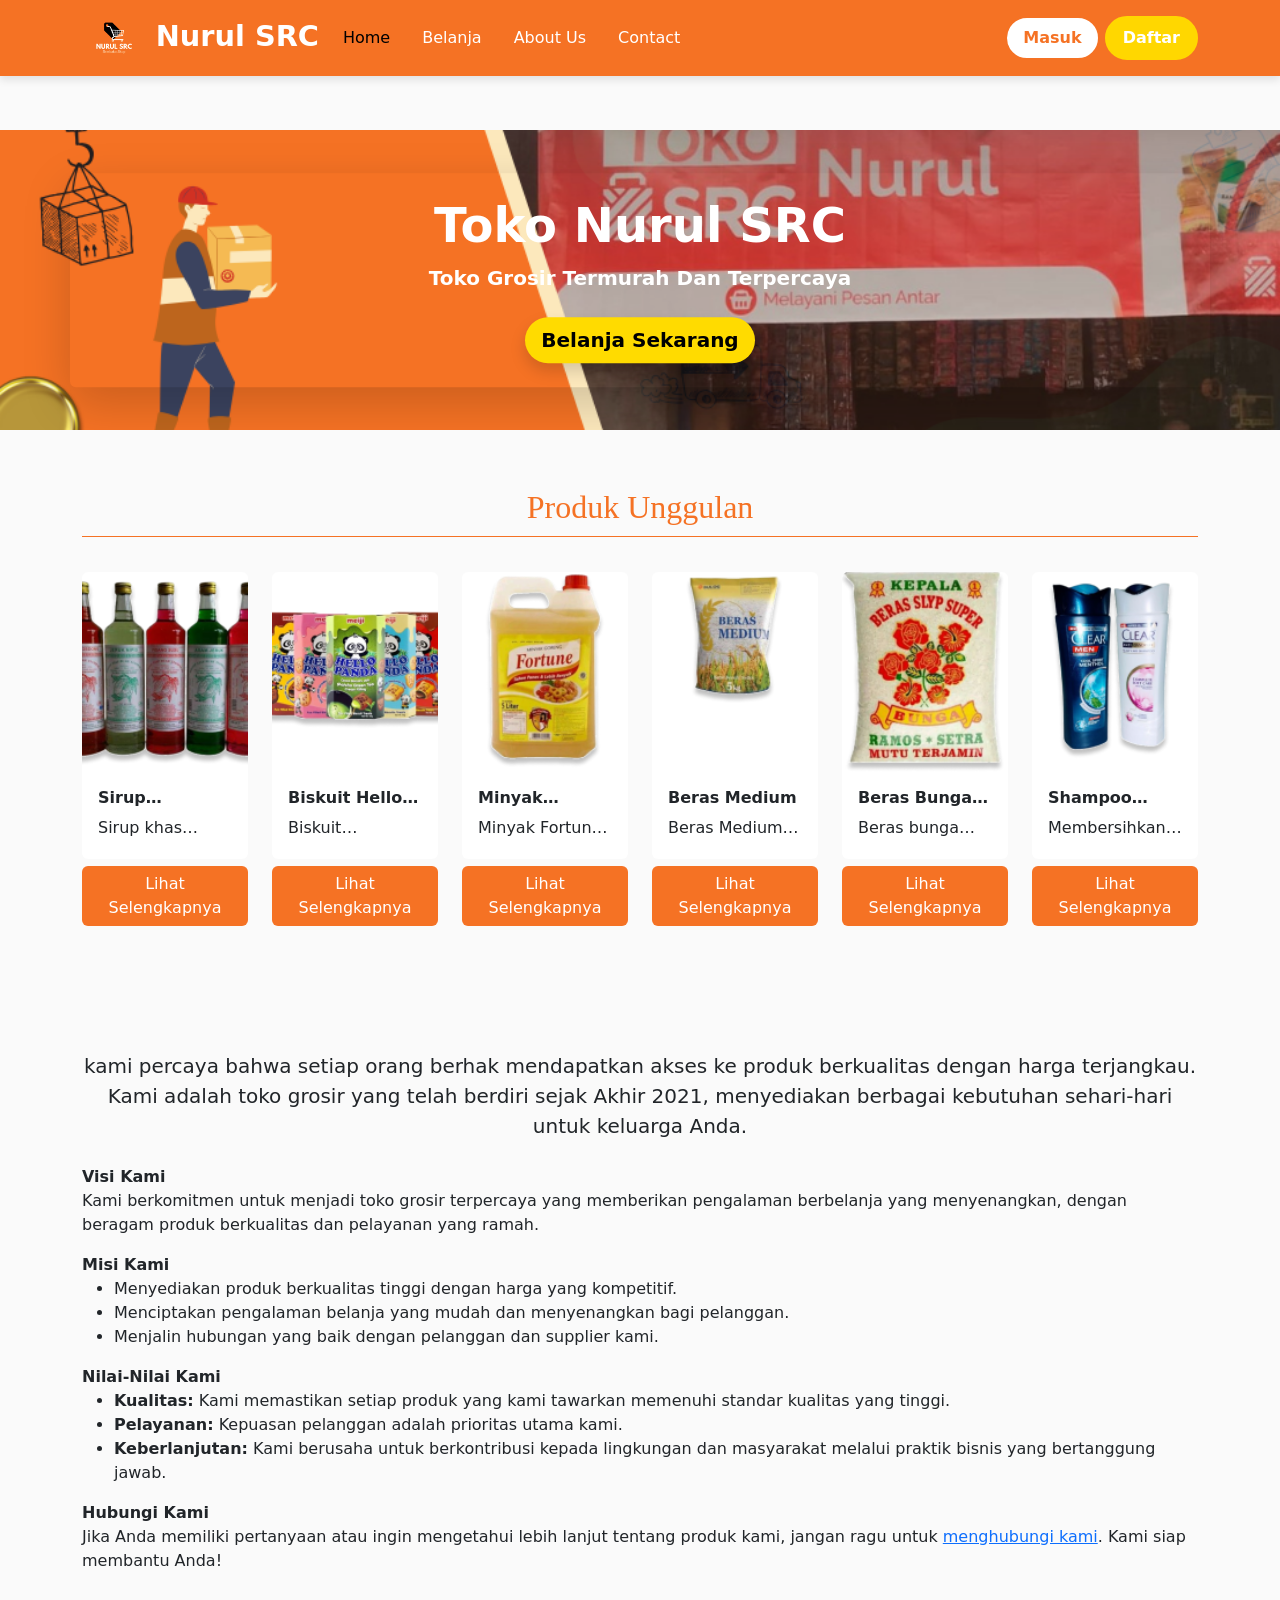
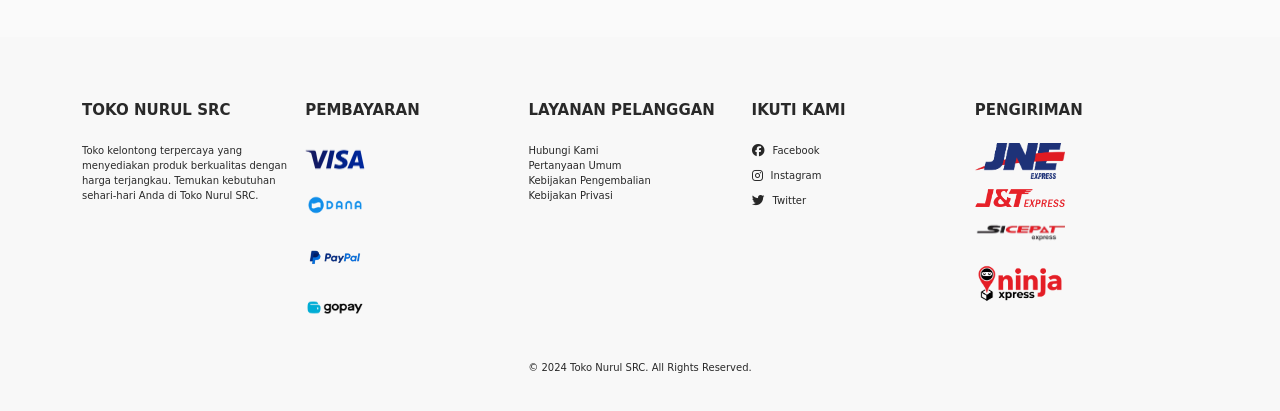
<file: Tugas_Project-main/index.html>
<!DOCTYPE html>
<html lang="en">

<head>
    <meta charset="UTF-8">
    <meta name="viewport" content="width=device-width, initial-scale=1.0">
    <title>Toko Nurul SRC</title>
    <link rel="icon" href="assets/items/logo.png" type="image/png">

    <link href="https://cdn.jsdelivr.net/npm/bootstrap@5.3.0/dist/css/bootstrap.min.css" rel="stylesheet">
    <link rel="stylesheet" href="https://cdn.jsdelivr.net/npm/bootstrap-icons/font/bootstrap-icons.css">
    <link rel="stylesheet" href="https://cdnjs.cloudflare.com/ajax/libs/font-awesome/6.5.2/css/all.min.css">
    <link rel="stylesheet" href="assets/css/style.css">
</head>

<body>

    <!-- Navbar -->
    <header>
        <nav class="navbar navbar-expand-lg">
            <div class="container">
                <a class="navbar-brand" href="index.html">
                    <img src="assets/items/logo.png" alt="Logo Toko Nurul SRC" style="height: 50px;"> Nurul SRC
                </a>
                <button class="navbar-toggler" type="button" data-bs-toggle="collapse" data-bs-target="#navbarNav" aria-controls="navbarNav" aria-expanded="false" aria-label="Toggle navigation">
                        <span class="navbar-toggler-icon"></span>
                    </button>
                <div class="collapse navbar-collapse" id="navbarNav">
                    <ul class="navbar-nav">
                        <li class="nav-item">
                            <a class="nav-link active" aria-current="page" href="index.html">Home</a>
                        </li>
                        <li class="nav-item">
                            <a class="nav-link" href="belanja.html">Belanja</a>
                        </li>
                        <li class="nav-item">
                            <a class="nav-link" href="about.html">About
                                    Us</a>
                        </li>
                        <li class="nav-item">
                            <a class="nav-link" href="contact.html">Contact</a>
                        </li>
                    </ul>
                    <div class="ms-auto">
                        <a href="#" class="btn btn-outline-light btn-login">Masuk</a>
                        <a href="#" class="btn btn-light btn-signup">Daftar</a>
                    </div>
                </div>
            </div>
        </nav>
    </header>

    <!-- Header Section -->
    <header class="text-center position-relative" style="margin-top: 60px;">
        <div class="banner-wrapper position-relative overflow-hidden">
            <div class="banner-wrapper position-relative overflow-hidden">
                <img src="assets/items/bannertoko.png" alt="Banner Toko" class="img-fluid w-100 banner-image">
            </div>
            <div class="overlay position-absolute top-0 start-0 w-100 h-100">

                <div class="container position-absolute top-50 start-50 translate-middle text-center text-white px-3 shadow-lg p-4 rounded">
                    <h1 class="display-5 fw-bold">Toko Nurul SRC
                    </h1>
                    <p class="lead mb-4 fw-bold">Toko Grosir Termurah Dan Terpercaya
                    </p>
                    <a href="belanja.html" class="btn btn-primary btn-lg rounded-pill shadow fw-bold" style="animation: bounceIn 1.5s ease-out;">
                            Belanja Sekarang
                        </a>
                </div>
            </div>
        </div>

        <!-- Header Content -->
    </header>

    <!-- Featured Products Section -->
    <section class="py-5">
        <div class="container">
            <h2 class="text-center mb-4 sticky-header">Produk Unggulan</h2>
            <div class="underline"></div>
            <div class="row">
                <!-- Product Cards -->
                <div class="col-6 col-md-4 col-lg-2 mb-4">
                    <div class="card w-100">
                        <div class="text-center">
                            <img src="assets/img_products/minuman/tjampolai-removebg-preview.png" class="card-img-top img-fluid" alt="Beras Sovia">
                        </div>
                        <div class="card-body">
                            <h5 class="card-title">Sirup Tjampolai</h5>
                            <p class="card-text">Sirup khas Cirebon dengan berbagai rasa yang lezat</p>
                        </div>
                    </div>
                    <a href="belanja.html" class="btn btn-success w-100" style="margin-top: 7px; margin-bottom: 5px;">Lihat
                            Selengkapnya</a>
                </div>
                <div class="col-6 col-md-4 col-lg-2 mb-4">
                    <div class="card w-100">
                        <div class="text-center">
                            <img src="assets/img_products/jajanan/helopandabox-removebg-preview.png" class="card-img-top img-fluid" alt="Beras Sovia">
                        </div>
                        <div class="card-body">
                            <h5 class="card-title">Biskuit Hello Panda</h5>
                            <p class="card-text">Biskuit berbentuk panda yang diisi cream tersedia berbagai macam rasa
                            </p>
                        </div>
                    </div>
                    <a href="belanja.html" class="btn btn-success w-100" style="margin-top: 7px; margin-bottom: 5px;">Lihat
                            Selengkapnya</a>
                </div>
                <div class="col-6 col-md-4 col-lg-2 mb-4">
                    <div class="card w-100">
                        <div class="text-center">
                            <img src="assets/img_products/sembako/fortune5ltr-removebg-preview.png" class="card-img-top img-fluid" alt="Beras Sovia">
                        </div>
                        <div class="card-body">
                            <h5 class="card-title">Minyak Goreng Fortune 5L
                            </h5>
                            <p class="card-text">Minyak Fortune menghasilkan tekstur yang renyah saat digoreng</p>
                        </div>
                    </div>
                    <a href="belanja.html" class="btn btn-success w-100" style="margin-top: 7px; margin-bottom: 5px;">Lihat
                            Selengkapnya</a>
                </div>
                <div class="col-6 col-md-4 col-lg-2 mb-4">
                    <div class="card w-100">
                        <div class="text-center">
                            <img src="assets/img_products/sembako/berasmedium-removebg-preview.png" class="card-img-top img-fluid" alt="Beras Sovia">
                        </div>
                        <div class="card-body">
                            <h5 class="card-title">Beras Medium</h5>
                            <p class="card-text">Beras Medium memiliki tekstur yang sedang, tidak terlalu pulen</p>
                        </div>
                    </div>
                    <a href="belanja.html" class="btn btn-success w-100" style="margin-top: 7px; margin-bottom: 5px;">Lihat
                            Selengkapnya</a>
                </div>
                <div class="col-6 col-md-4 col-lg-2 mb-4">
                    <div class="card w-100">
                        <div class="text-center">
                            <img src="assets/img_products/sembako/berasbungapremium-removebg-preview.png" class="card-img-top img-fluid" alt="Beras Sovia">
                        </div>
                        <div class="card-body">
                            <h5 class="card-title">Beras Bunga Premium</h5>
                            <p class="card-text">Beras bunga yang memiliki aroma yang harum rasa yang lembut.</p>
                        </div>
                    </div>
                    <a href="belanja.html" class="btn btn-success w-100" style="margin-top: 7px; margin-bottom: 5px;">Lihat
                            Selengkapnya</a>
                </div>
                <div class="col-6 col-md-4 col-lg-2 mb-4">
                    <div class="card w-100">
                        <div class="text-center">
                            <img src="assets/img_products/sabun/clear-removebg-preview.png" class="card-img-top img-fluid" alt="Beras Sovia">
                        </div>
                        <div class="card-body">
                            <h5 class="card-title">Shampoo Clear</h5>
                            <p class="card-text">Membersihkan kulit kepala dari ketombe</p>
                        </div>
                    </div>
                    <a href="belanja.html" class="btn btn-success w-100" style="margin-top: 7px; margin-bottom: 5px;">Lihat
                            Selengkapnya</a>
                </div>
            </div>
        </div>
    </section>
    <section class="py-5">
        <div class="container">
            <p class="lead text-center mb-4">kami percaya bahwa setiap orang berhak mendapatkan akses ke produk berkualitas dengan harga terjangkau. Kami adalah toko grosir yang telah berdiri sejak Akhir 2021, menyediakan berbagai kebutuhan sehari-hari untuk keluarga Anda.
            </p>
            <span class="fw-bold">Visi Kami</span>
            <p>Kami berkomitmen untuk menjadi toko grosir terpercaya yang memberikan pengalaman berbelanja yang menyenangkan, dengan beragam produk berkualitas dan pelayanan yang ramah.</p>

            <span class="fw-bold">Misi Kami</span>
            <ul>
                <li>Menyediakan produk berkualitas tinggi dengan harga yang kompetitif.
                </li>
                <li>Menciptakan pengalaman belanja yang mudah dan menyenangkan bagi pelanggan.</li>
                <li>Menjalin hubungan yang baik dengan pelanggan dan supplier kami.</li>
            </ul>

            <span class="fw-bold">Nilai-Nilai Kami</span>
            <ul>
                <li><strong>Kualitas:</strong> Kami memastikan setiap produk yang kami tawarkan memenuhi standar kualitas yang tinggi.
                </li>
                <li><strong>Pelayanan:</strong> Kepuasan pelanggan adalah prioritas utama kami.</li>
                <li><strong>Keberlanjutan:</strong> Kami berusaha untuk berkontribusi kepada lingkungan dan masyarakat melalui praktik bisnis yang bertanggung jawab.</li>
            </ul>

            <span class="fw-bold">Hubungi Kami</span>
            <p>Jika Anda memiliki pertanyaan atau ingin mengetahui lebih lanjut tentang produk kami, jangan ragu untuk <a href="contact.html">menghubungi kami</a>. Kami siap membantu Anda!</p>
        </div>
    </section>
    <!-- Footer -->
    <footer class="pt-5 pb-4">
        <div class="container">
            <div class="col-md-3 col-lg-3 col-xl-3 mx-auto mt-3">
                <h5 class="text-uppercase mb-4 font-weight-bold">Toko Nurul SRC
                </h5>
                <p>Toko kelontong terpercaya yang menyediakan produk berkualitas dengan harga terjangkau. Temukan kebutuhan sehari-hari Anda di Toko Nurul SRC.</p>
            </div>

            <div class="col-md-2 col-lg-2 col-xl-2 mx-auto mt-3">
                <h5 class="text-uppercase mb-4 font-weight-bold">Pembayaran</h5>
                <ul class="list-unstyled">
                    <li><img src="assets/items/visa.png" alt="Visa" width="60"></li>
                    <li><img src="assets/items/dana.png" alt="Dana" width="60"></li>
                    <li><img src="assets/items/pypal1.png" alt="Paypal" width="60"></li>
                    <li><img src="assets/items/gopay.png" alt="Gopay" width="60"></li>
                </ul>
            </div>

            <div class="col-md-3 col-lg-3 col-xl-3 mx-auto mt-3">
                <h5 class="text-uppercase mb-4 font-weight-bold">Layanan Pelanggan
                </h5>
                <p><a href="contact.html" class style="text-decoration: none; color: #272727;">Hubungi
                            Kami</a></p>
                <p><a href="#" class style="text-decoration: none; color: #272727;">Pertanyaan
                            Umum</a></p>
                <p><a href="#" class style="text-decoration: none; color: #272727;">Kebijakan
                            Pengembalian</a></p>
                <p><a href="#" class style="text-decoration: none; color: #272727;">Kebijakan
                            Privasi</a></p>
            </div>

            <div class="col-md-2 col-lg-2 col-xl-2 mx-auto mt-3">
                <h5 class="text-uppercase mb-4 font-weight-bold">Ikuti Kami
                </h5>
                <ul class="list-unstyled">
                    <li><a href="#" class style="text-decoration: none; color: #272727;"><i
                                    class="fab fa-facebook fa-lg me-2"></i>Facebook</a></li>
                    <li><a href="#" class style="text-decoration: none; color: #272727;"><i
                                    class="fab fa-instagram fa-lg me-2"></i>Instagram</a></li>
                    <li><a href="#" class style="text-decoration: none; color: #272727;"><i
                                    class="fab fa-twitter fa-lg me-2"></i>Twitter</a></li>
                </ul>
            </div>

            <div class="col-md-2 col-lg-2 col-xl-2 mx-auto mt-3">
                <h5 class="text-uppercase mb-4 font-weight-bold">Pengiriman</h5>
                <ul class="list-unstyled">
                    <li><img src="assets/items/jne.png" alt="JNE" width="90"></li>
                    <li><img src="assets/items/jnt.png" alt="J&T" width="90"></li>
                    <li><img src="assets/items/sicepat.png" alt="Sicepat" width="90"></li>
                    <li><img src="assets/items/ninjaexpress.png" alt="NinjaExpress" width="90"></li>
                </ul>
            </div>
        </div>

        <div class="row align-items-center" style="margin-bottom: 12px;">
            <div class="col-md-12 col-lg-12">
                <p class="text-center mt-4">&copy; 2024 Toko Nurul SRC. All Rights Reserved.</p>
            </div>
        </div>
    </footer>
    <script src="https://cdn.jsdelivr.net/npm/bootstrap@5.3.0/dist/js/bootstrap.bundle.min.js"></script>
</body>

</html>
</file>
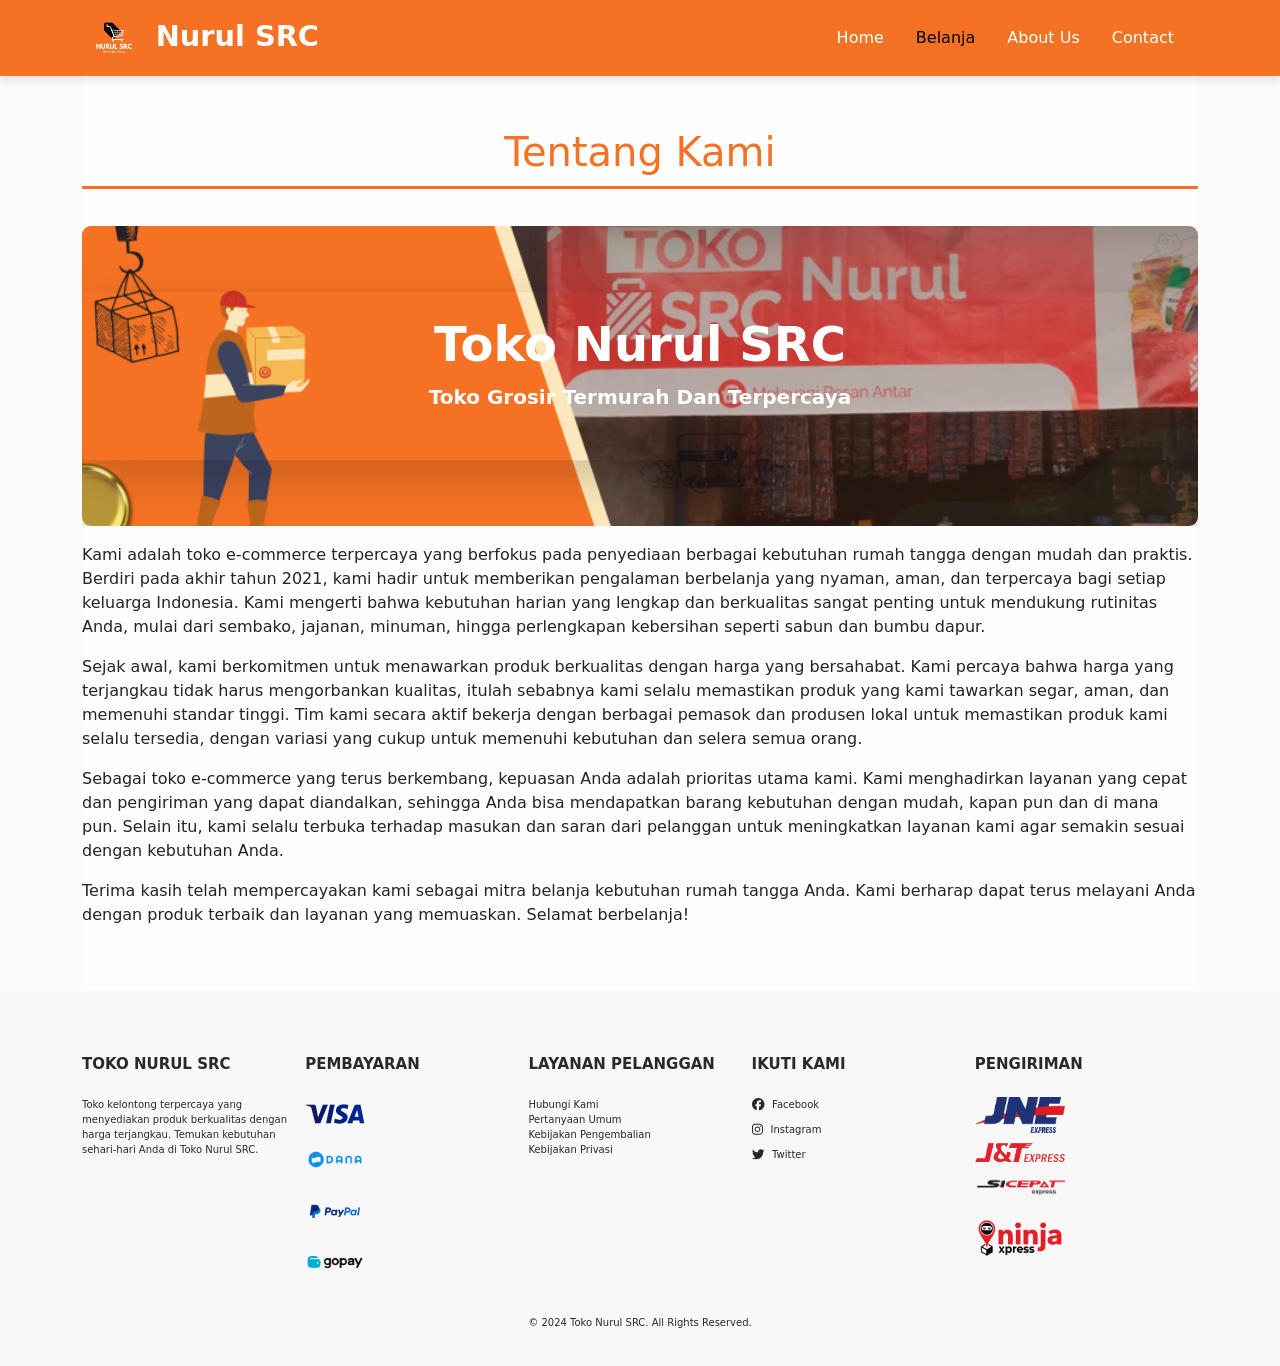
<file: Tugas_Project-main/about.html>
<!DOCTYPE html>
<html lang="en">

<head>
    <meta charset="UTF-8">
    <meta name="viewport" content="width=device-width, initial-scale=1.0">
    <title>About Toko Nurul SRC</title>
    <link rel="icon" href="assets/items/logo.png" type="image/png">

    <link href="https://cdn.jsdelivr.net/npm/bootstrap@5.3.0/dist/css/bootstrap.min.css" rel="stylesheet">
    <link href="https://cdn.jsdelivr.net/npm/bootstrap-icons@1.10.5/font/bootstrap-icons.css" rel="stylesheet">
    <link rel="stylesheet" href="./assets/fontawesome-free-6.6.0-web/css/all.min.css">
    <link rel="stylesheet" href="./assets/css/style.css">
</head>

<body>
    <header>
        <nav class="navbar navbar-expand-lg">
            <div class="container">
                <a class="navbar-brand" href="index.html">
                    <img src="assets/items/logo.png" alt="Logo Toko Nurul SRC" style="height: 50px;"> Nurul SRC
                </a>
                <button class="navbar-toggler" type="button" data-bs-toggle="collapse" data-bs-target="#navbarNav" aria-controls="navbarNav" aria-expanded="false" aria-label="Toggle navigation">
                        <span class="navbar-toggler-icon"></span>
                    </button>
                <div class="collapse navbar-collapse" id="navbarNav">
                    <ul class="navbar-nav ms-auto">
                        <li class="nav-item">
                            <a class="nav-link" href="index.html">Home</a>
                        </li>
                        <li class="nav-item">
                            <a class="nav-link active" href="belanja.html">Belanja</a>
                        </li>
                        <li class="nav-item">
                            <a class="nav-link" href="about.html">About
                                    Us</a>
                        </li>
                        <li class="nav-item">
                            <a class="nav-link" href="contact.html">Contact</a>
                        </li>
                    </ul>
                </div>
            </div>
        </nav>
    </header>
    <div class="container">
        <!-- Bagian Tentang Kami -->
        <section class="py-5" style="background-color: #fdfdfd;">
            <h1 class="text-center" style="box-shadow: 0 3px #f57224; color: #f57224; padding: 10px;">Tentang Kami
            </h1>
            <header class="text-center position-relative" style="margin-top: 40px; margin-bottom: 17px;">
                <div class="banner-wrapper position-relative overflow-hidden">
                    <div class="banner-wrapper position-relative overflow-hidden">
                        <img src="assets/items/bannertoko.png" alt="Banner Toko" class="img-fluid w-100 banner-image" style="border-radius: 9px;">
                    </div>
                    <div class="overlay position-absolute top-0 start-0 w-100 h-100">

                        <div class="container position-absolute top-50 start-50 translate-middle text-center text-white px-3 shadow-lg p-4 rounded">
                            <h1 class="display-5 fw-bold">Toko Nurul SRC
                            </h1>
                            <p class="lead mb-4 fw-bold">Toko Grosir Termurah Dan Terpercaya
                            </p>
                        </div>
                    </div>
                </div>
            </header>
            <p>
                Kami adalah toko e-commerce terpercaya yang berfokus pada penyediaan berbagai kebutuhan rumah tangga dengan mudah dan praktis. Berdiri pada akhir tahun 2021, kami hadir untuk memberikan pengalaman berbelanja yang nyaman, aman, dan terpercaya bagi setiap
                keluarga Indonesia. Kami mengerti bahwa kebutuhan harian yang lengkap dan berkualitas sangat penting untuk mendukung rutinitas Anda, mulai dari sembako, jajanan, minuman, hingga perlengkapan kebersihan seperti sabun dan bumbu dapur.
            </p>
            <p>
                Sejak awal, kami berkomitmen untuk menawarkan produk berkualitas dengan harga yang bersahabat. Kami percaya bahwa harga yang terjangkau tidak harus mengorbankan kualitas, itulah sebabnya kami selalu memastikan produk yang kami tawarkan segar, aman, dan
                memenuhi standar tinggi. Tim kami secara aktif bekerja dengan berbagai pemasok dan produsen lokal untuk memastikan produk kami selalu tersedia, dengan variasi yang cukup untuk memenuhi kebutuhan dan selera semua orang.
            </p>
            <p>
                Sebagai toko e-commerce yang terus berkembang, kepuasan Anda adalah prioritas utama kami. Kami menghadirkan layanan yang cepat dan pengiriman yang dapat diandalkan, sehingga Anda bisa mendapatkan barang kebutuhan dengan mudah, kapan pun dan di mana pun.
                Selain itu, kami selalu terbuka terhadap masukan dan saran dari pelanggan untuk meningkatkan layanan kami agar semakin sesuai dengan kebutuhan Anda.
            </p>
            <p>
                Terima kasih telah mempercayakan kami sebagai mitra belanja kebutuhan rumah tangga Anda. Kami berharap dapat terus melayani Anda dengan produk terbaik dan layanan yang memuaskan. Selamat berbelanja!
            </p>
        </section>
    </div>

    <script src="script/script.js"></script>
    <footer class="pt-5 pb-4">
        <div class="container">
            <div class="col-md-3 col-lg-3 col-xl-3 mx-auto mt-3">
                <h5 class="text-uppercase mb-4 font-weight-bold">Toko Nurul SRC
                </h5>
                <p>Toko kelontong terpercaya yang menyediakan produk berkualitas dengan harga terjangkau. Temukan kebutuhan sehari-hari Anda di Toko Nurul SRC.</p>
            </div>

            <div class="col-md-2 col-lg-2 col-xl-2 mx-auto mt-3">
                <h5 class="text-uppercase mb-4 font-weight-bold">Pembayaran</h5>
                <ul class="list-unstyled">
                    <li><img src="assets/items/visa.png" alt="Visa" width="60"></li>
                    <li><img src="assets/items/dana.png" alt="Dana" width="60"></li>
                    <li><img src="assets/items/pypal1.png" alt="Paypal" width="60"></li>
                    <li><img src="assets/items/gopay.png" alt="Gopay" width="60"></li>
                </ul>
            </div>

            <div class="col-md-3 col-lg-3 col-xl-3 mx-auto mt-3">
                <h5 class="text-uppercase mb-4 font-weight-bold">Layanan Pelanggan
                </h5>
                <p><a href="contact.html" class style="text-decoration: none; color: #272727;">Hubungi
                            Kami</a></p>
                <p><a href="#" class style="text-decoration: none; color: #272727;">Pertanyaan
                            Umum</a></p>
                <p><a href="#" class style="text-decoration: none; color: #272727;">Kebijakan
                            Pengembalian</a></p>
                <p><a href="#" class style="text-decoration: none; color: #272727;">Kebijakan
                            Privasi</a></p>
            </div>

            <div class="col-md-2 col-lg-2 col-xl-2 mx-auto mt-3">
                <h5 class="text-uppercase mb-4 font-weight-bold">Ikuti Kami
                </h5>
                <ul class="list-unstyled">
                    <li><a href="#" class style="text-decoration: none; color: #272727;"><i
                                    class="fab fa-facebook fa-lg me-2"></i>Facebook</a></li>
                    <li><a href="#" class style="text-decoration: none; color: #272727;"><i
                                    class="fab fa-instagram fa-lg me-2"></i>Instagram</a></li>
                    <li><a href="#" class style="text-decoration: none; color: #272727;"><i
                                    class="fab fa-twitter fa-lg me-2"></i>Twitter</a></li>
                </ul>
            </div>

            <div class="col-md-2 col-lg-2 col-xl-2 mx-auto mt-3">
                <h5 class="text-uppercase mb-4 font-weight-bold">Pengiriman</h5>
                <ul class="list-unstyled">
                    <li><img src="assets/items/jne.png" alt="JNE" width="90"></li>
                    <li><img src="assets/items/jnt.png" alt="J&T" width="90"></li>
                    <li><img src="assets/items/sicepat.png" alt="Sicepat" width="90"></li>
                    <li><img src="assets/items/ninjaexpress.png" alt="NinjaExpress" width="90"></li>
                </ul>
            </div>
        </div>

        <div class="row align-items-center" style="margin-bottom: 12px;">
            <div class="col-md-12 col-lg-12">
                <p class="text-center mt-4">&copy; 2024 Toko Nurul SRC. All Rights Reserved.</p>
            </div>
        </div>
    </footer>
    <script src="https://cdn.jsdelivr.net/npm/bootstrap@5.3.0/dist/js/bootstrap.bundle.min.js"></script>
    <script src="./assets/fontawesome-free-6.6.0-web/js/all.min.js"></script>
</body>

</html>
</file>
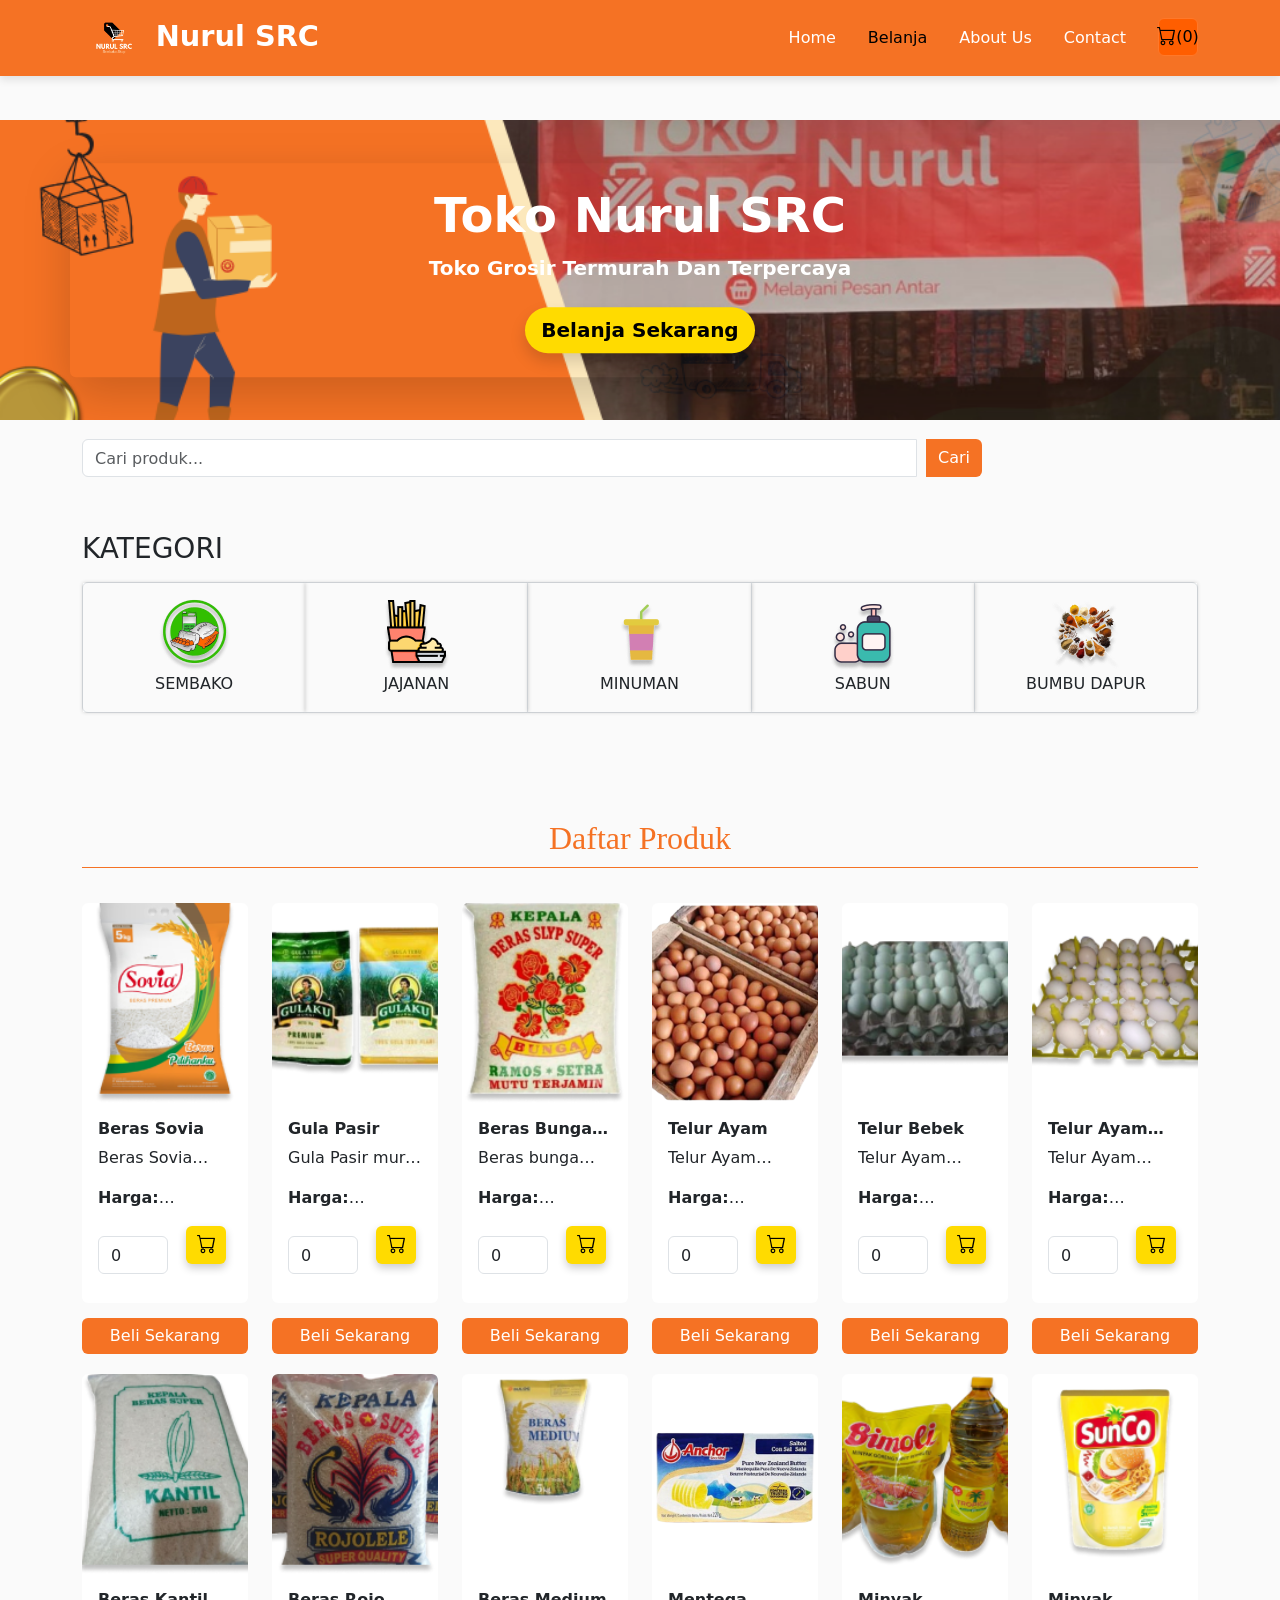
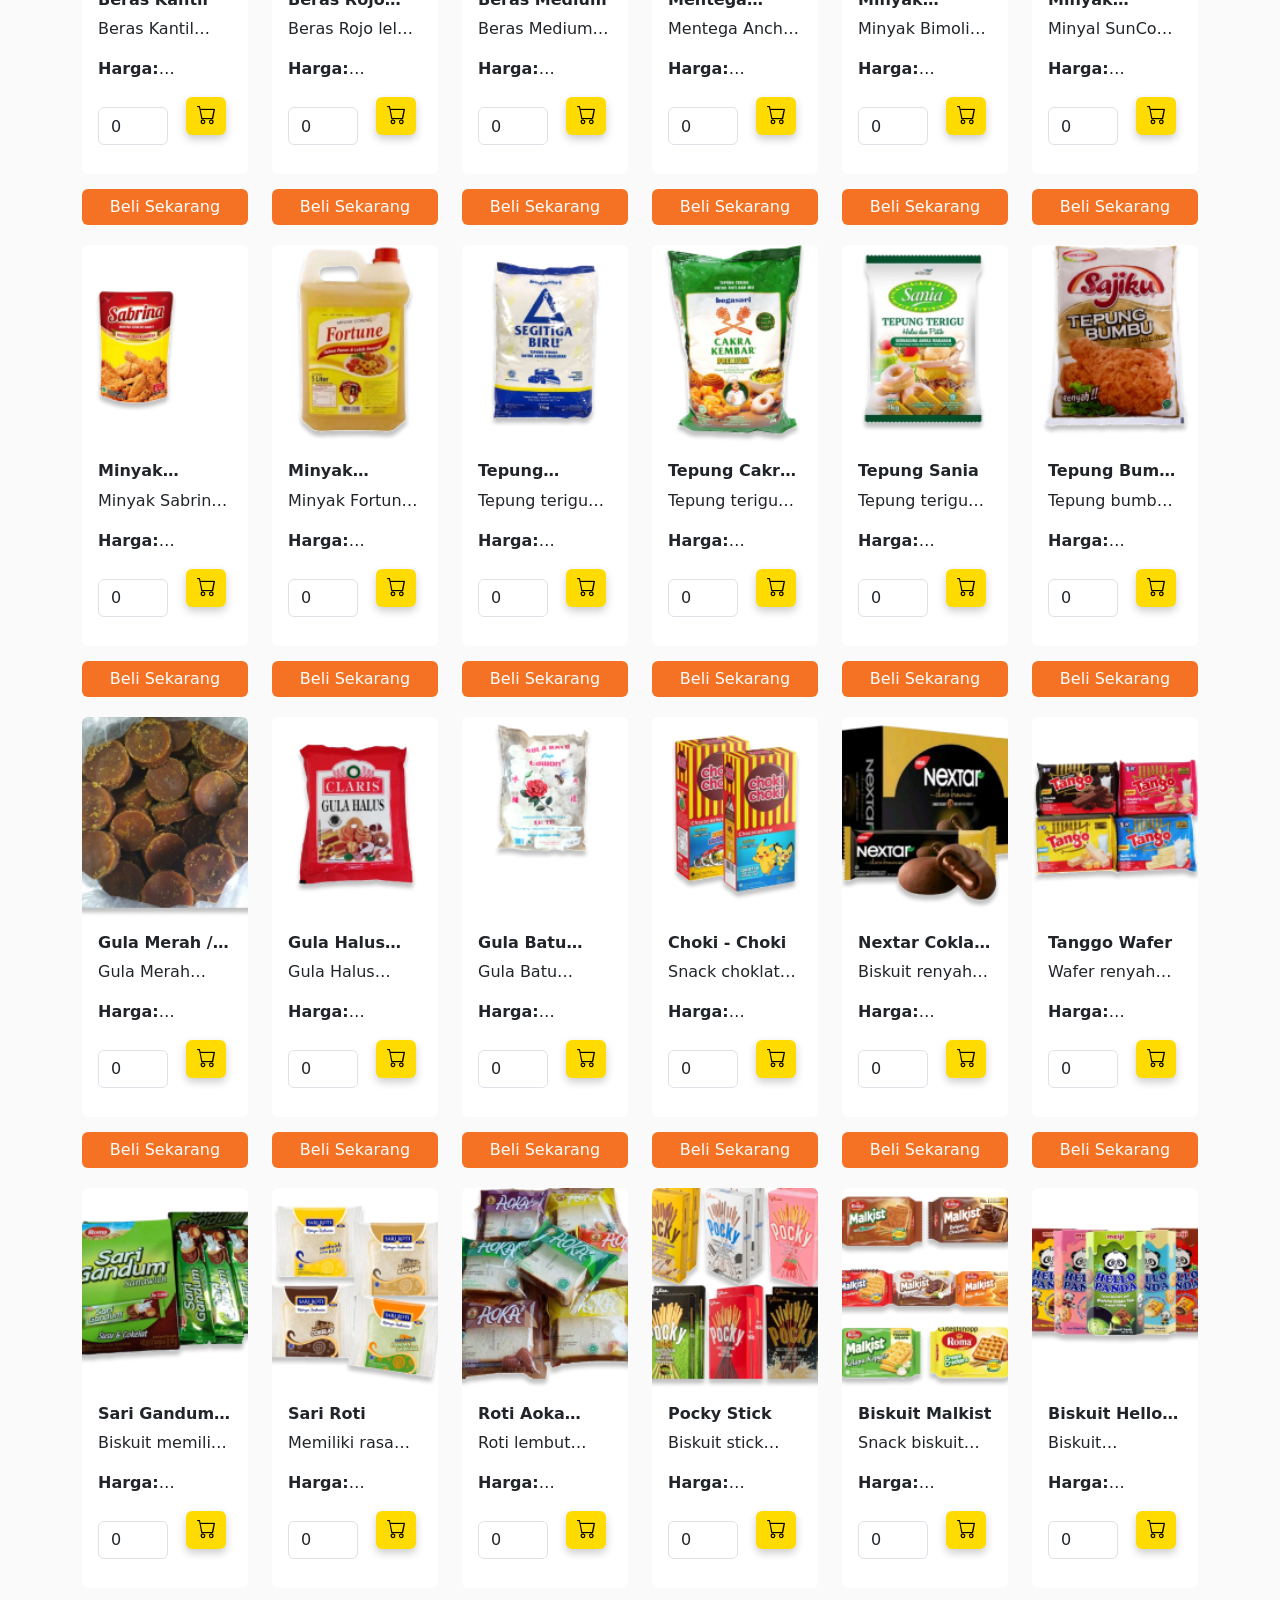
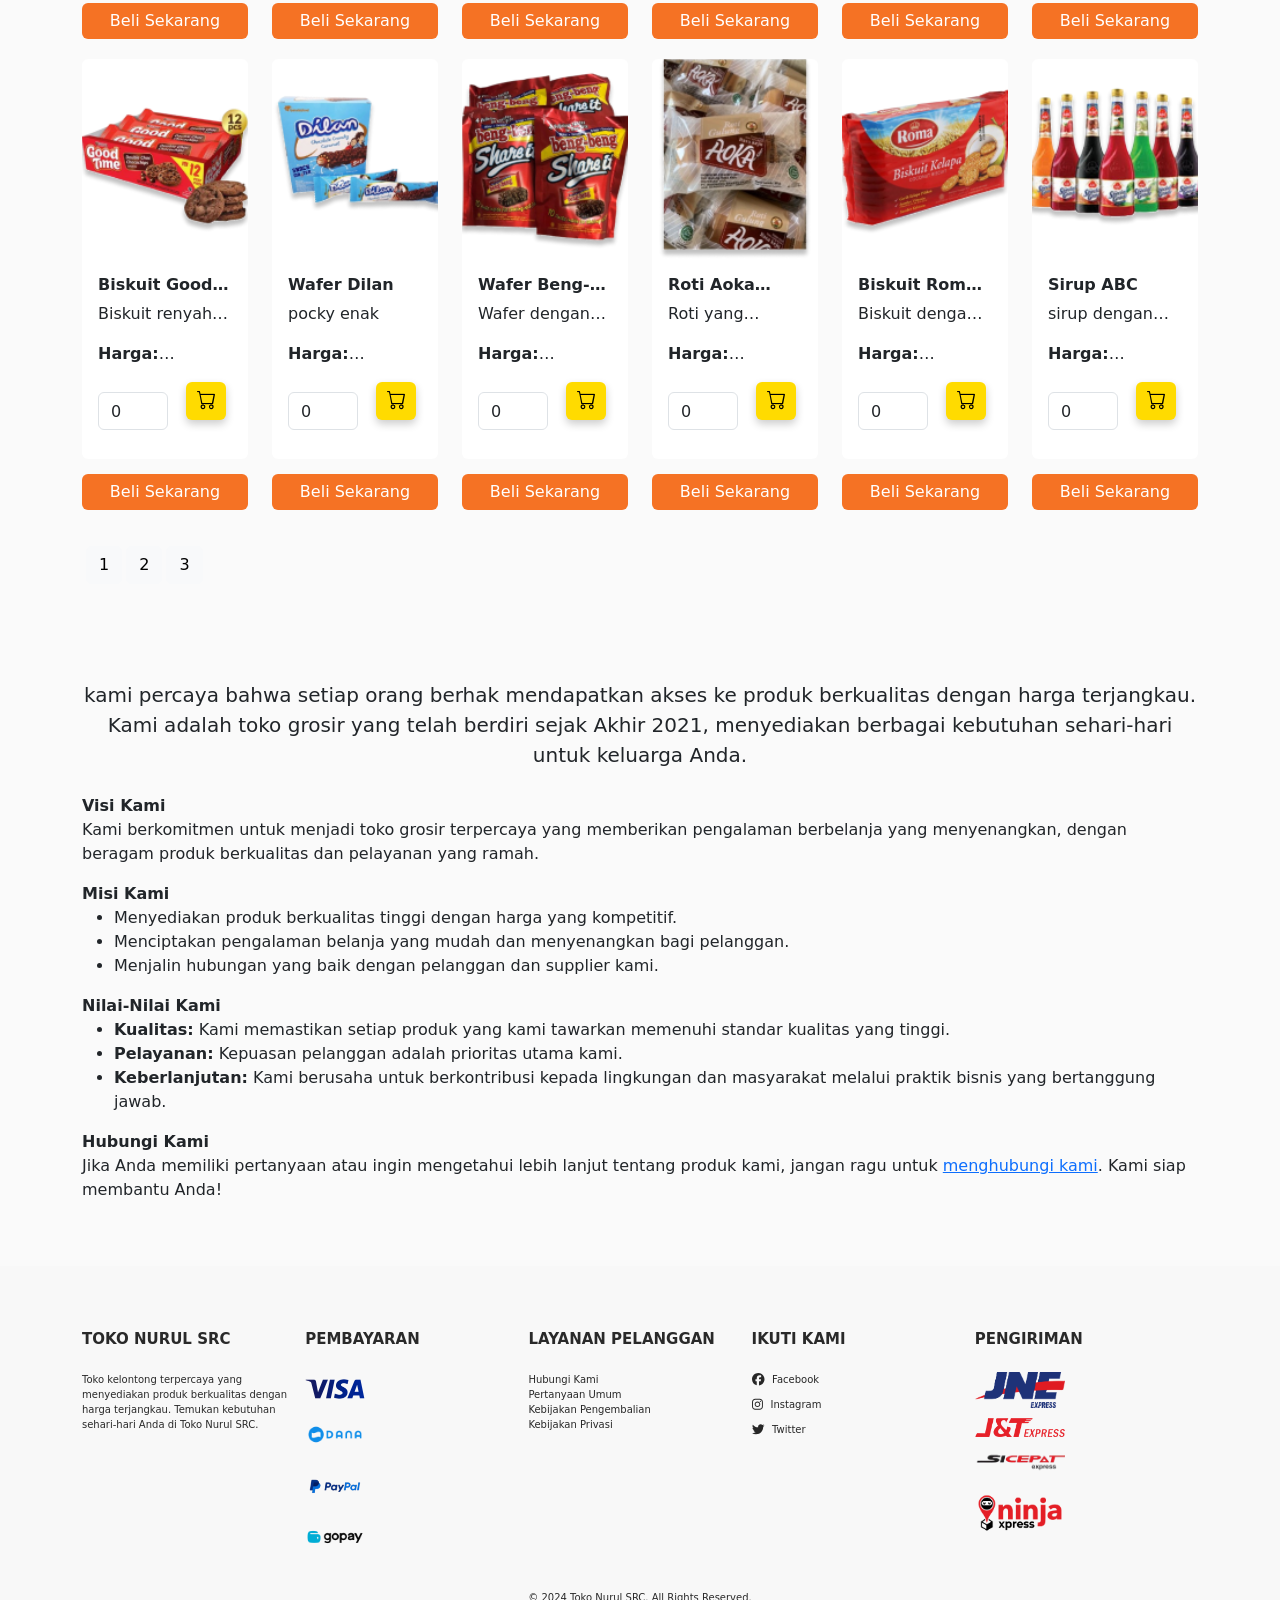
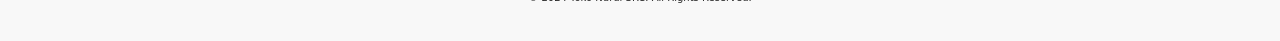
<file: Tugas_Project-main/belanja.html>
<!DOCTYPE html>
<html lang="en">

<head>
    <meta charset="UTF-8">
    <meta name="viewport" content="width=device-width, initial-scale=1.0">
    <title>Belanja Toko Nurul SRC</title>
    <link rel="icon" href="assets/items/logo.png" type="image/png">

    <link href="https://cdn.jsdelivr.net/npm/bootstrap@5.3.0/dist/css/bootstrap.min.css" rel="stylesheet">
    <link href="https://cdn.jsdelivr.net/npm/bootstrap-icons@1.10.5/font/bootstrap-icons.css" rel="stylesheet">
    <link rel="stylesheet" href="./assets/fontawesome-free-6.6.0-web/css/all.min.css">
    <link rel="stylesheet" href="./assets/css/style.css">
</head>

<body>
    <!-- Navbar -->
    <header>
        <nav class="navbar navbar-expand-lg">
            <div class="container">
                <a class="navbar-brand" href="index.html">
                    <img src="assets/items/logo.png" alt="Logo Toko Nurul SRC" style="height: 50px;"> Nurul SRC
                </a>
                <button class="navbar-toggler" type="button" data-bs-toggle="collapse" data-bs-target="#navbarNav" aria-controls="navbarNav" aria-expanded="false" aria-label="Toggle navigation">
                        <span class="navbar-toggler-icon"></span>
                    </button>
                <div class="collapse navbar-collapse" id="navbarNav">
                    <ul class="navbar-nav ms-auto">
                        <li class="nav-item">
                            <a class="nav-link" href="index.html">Home</a>
                        </li>
                        <li class="nav-item">
                            <a class="nav-link active" href="belanja.html">Belanja</a>
                        </li>
                        <li class="nav-item">
                            <a class="nav-link" href="about.html">About
                                    Us</a>
                        </li>
                        <li class="nav-item">
                            <a class="nav-link" href="contact.html">Contact</a>
                        </li>
                        <li class="nav-item">
                            <button class="btn btn-keranjang btn-cart ms-2" onclick="showCartItems()">
                                <i class="bi bi-cart"></i>
                            </button>
                        </li>
                        <div id="cartList" style="display: none;"></div>
                        <!-- Kontainer untuk daftar keranjang -->
                    </ul>
                </div>
            </div>
        </nav>
    </header>
    <header class="text-center position-relative" style="margin-top: 50px;">
        <div class="banner-wrapper position-relative overflow-hidden">
            <div class="banner-wrapper position-relative overflow-hidden">
                <img src="assets/items/bannertoko.png" alt="Banner Toko" class="img-fluid w-100 banner-image">
            </div>
            <div class="overlay position-absolute top-0 start-0 w-100 h-100">

                <div class="container position-absolute top-50 start-50 translate-middle text-center text-white px-3 shadow-lg p-4 rounded">
                    <h1 class="display-5 fw-bold">Toko Nurul SRC
                    </h1>
                    <p class="lead mb-4 fw-bold">Toko Grosir Termurah Dan Terpercaya
                    </p>
                    </p>
                    <a href="belanja.html" class="btn btn-primary btn-lg rounded-pill shadow fw-bold" style="animation: bounceIn 1.5s ease-out;">
                            Belanja Sekarang
                        </a>
                </div>
            </div>
        </div>
    </header>
    <div class="container">
        <div class="row mb-4">
            <div class="col-12 d-flex">
                <div class="input-group" style="max-width: 900px; width: 100%; margin-top: 19px; margin-bottom: 7px;">
                    <input type="text" id="searchInput" class="form-control" placeholder="Cari produk...">
                    <button id="searchButton" class="btn btn-success">Cari</button>
                </div>
            </div>
        </div>
    </div>
    <!-- Kategori dan Pencarian -->
    <section class="kategori my-5">
        <div class="container">
            <h3>KATEGORI</h3>
            <div class="box border rounded my-3">
                <div class="row w-100 m-auto">
                    <div class="col text-center py-3" onclick="filterByCategory('SEMBAKO')">
                        <img src="assets/items/logo sembako.png" alt="Sembako"><br />
                        <span>SEMBAKO</span>
                    </div>
                    <div class="col border border-top-0 border-bottom-0 border-start-0 text-center py-3" onclick="filterByCategory('JAJANAN')">
                        <img src="assets/items/jajanan (1).png" alt="Jajanan"><br />
                        <span>JAJANAN</span>
                    </div>
                    <div class="col border border-top-0 border-bottom-0 border-start-0 text-center py-3" onclick="filterByCategory('MINUMAN')">
                        <img src="assets/items/drink(1).png" alt="Minuman"><br />
                        <span>MINUMAN</span>
                    </div>
                    <div class="col border border-top-0 border-bottom-0 border-start-0 text-center py-3" onclick="filterByCategory('SABUN')">
                        <img src="assets/items/soap (1).png" alt="Sabun"><br />
                        <span>SABUN</span>
                    </div>
                    <div class="col border-0 text-center py-3" onclick="filterByCategory('BUMBU DAPUR')">
                        <img src="assets/items/bumbu (1).png" alt="Bumbu Dapur"><br />
                        <span>BUMBU DAPUR</span>
                    </div>

                </div>
            </div>
        </div>
    </section>

    <!-- Daftar Produk -->
    <section class="py-5">
        <div class="container">
            <h2 class="text-center mb-4 sticky-header">Daftar Produk</h2>
            <div class="underline"></div>
            <!-- <div class="row mb-4">
                <div class="col-12 d-flex">
                    <div class="input-group" style="max-width: 400px; width: 100%;">
                        <input type="text" id="searchInput" class="form-control" placeholder="Cari produk...">
                        <button id="searchButton" class="btn btn-success">Cari</button>
                    </div>
                </div>
            </div> -->

            <div class="row align-items-start" id="productList">
                <div class="d-flex align-items-center">
                    <input type="number" min="0" value="0" class="form-control" style="width: 70px;" id="quantity-${product.id}">
                    <button class="btn btn-primary btn-cart ms-2" data-id="${product.id}">
                        <i class="bi bi-cart"></i>
                     </button>
                </div>
            </div>
            <div id="pagination" class="mt-3"></div>
        </div>
    </section>
    <section class="py-5">
        <div class="container">
            <p class="lead text-center mb-4">kami percaya bahwa setiap orang berhak mendapatkan akses ke produk berkualitas dengan harga terjangkau. Kami adalah toko grosir yang telah berdiri sejak Akhir 2021, menyediakan berbagai kebutuhan sehari-hari untuk keluarga Anda.
            </p>
            <span class="fw-bold">Visi Kami</span>
            <p>Kami berkomitmen untuk menjadi toko grosir terpercaya yang memberikan pengalaman berbelanja yang menyenangkan, dengan beragam produk berkualitas dan pelayanan yang ramah.</p>

            <span class="fw-bold">Misi Kami</span>
            <ul>
                <li>Menyediakan produk berkualitas tinggi dengan harga yang kompetitif.</li>
                <li>Menciptakan pengalaman belanja yang mudah dan menyenangkan bagi pelanggan.</li>
                <li>Menjalin hubungan yang baik dengan pelanggan dan supplier kami.</li>
            </ul>

            <span class="fw-bold">Nilai-Nilai Kami</span>
            <ul>
                <li><strong>Kualitas:</strong> Kami memastikan setiap produk yang kami tawarkan memenuhi standar kualitas yang tinggi.</li>
                <li><strong>Pelayanan:</strong> Kepuasan pelanggan adalah prioritas utama kami.</li>
                <li><strong>Keberlanjutan:</strong> Kami berusaha untuk berkontribusi kepada lingkungan dan masyarakat melalui praktik bisnis yang bertanggung jawab.</li>
            </ul>

            <span class="fw-bold">Hubungi Kami</span>
            <p>Jika Anda memiliki pertanyaan atau ingin mengetahui lebih lanjut tentang produk kami, jangan ragu untuk <a href="contact.html">menghubungi kami</a>. Kami siap membantu Anda!</p>
        </div>
    </section>
    <script src="script/script.js"></script>
    <footer class="pt-5 pb-4">
        <div class="container">
            <div class="col-md-3 col-lg-3 col-xl-3 mx-auto mt-3">
                <h5 class="text-uppercase mb-4 font-weight-bold">Toko Nurul SRC</h5>
                <p>Toko kelontong terpercaya yang menyediakan produk berkualitas dengan harga terjangkau. Temukan kebutuhan sehari-hari Anda di Toko Nurul SRC.</p>
            </div>

            <div class="col-md-2 col-lg-2 col-xl-2 mx-auto mt-3">
                <h5 class="text-uppercase mb-4 font-weight-bold">Pembayaran</h5>
                <ul class="list-unstyled">
                    <li><img src="assets/items/visa.png" alt="Visa" width="60"></li>
                    <li><img src="assets/items/dana.png" alt="Dana" width="60"></li>
                    <li><img src="assets/items/pypal1.png" alt="Paypal" width="60"></li>
                    <li><img src="assets/items/gopay.png" alt="Gopay" width="60"></li>
                </ul>
            </div>

            <div class="col-md-3 col-lg-3 col-xl-3 mx-auto mt-3">
                <h5 class="text-uppercase mb-4 font-weight-bold">Layanan Pelanggan</h5>
                <p><a href="contact.html" class="" style="text-decoration: none; color: #272727;">Hubungi Kami</a></p>
                <p><a href="#" class="" style="text-decoration: none; color: #272727;">Pertanyaan Umum</a></p>
                <p><a href="#" class="" style="text-decoration: none; color: #272727;">Kebijakan Pengembalian</a></p>
                <p><a href="#" class="" style="text-decoration: none; color: #272727;">Kebijakan Privasi</a></p>
            </div>

            <div class="col-md-2 col-lg-2 col-xl-2 mx-auto mt-3">
                <h5 class="text-uppercase mb-4 font-weight-bold">Ikuti Kami</h5>
                <ul class="list-unstyled">
                    <li><a href="#" class="" style="text-decoration: none; color: #272727;"><i class="fab fa-facebook fa-lg me-2"></i>Facebook</a></li>
                    <li><a href="#" class="" style="text-decoration: none; color: #272727;"><i class="fab fa-instagram fa-lg me-2"></i>Instagram</a></li>
                    <li><a href="#" class="" style="text-decoration: none; color: #272727;"><i class="fab fa-twitter fa-lg me-2"></i>Twitter</a></li>
                </ul>
            </div>

            <div class="col-md-2 col-lg-2 col-xl-2 mx-auto mt-3">
                <h5 class="text-uppercase mb-4 font-weight-bold">Pengiriman</h5>
                <ul class="list-unstyled">
                    <li><img src="assets/items/jne.png" alt="JNE" width="90"></li>
                    <li><img src="assets/items/jnt.png" alt="J&T" width="90"></li>
                    <li><img src="assets/items/sicepat.png" alt="Sicepat" width="90"></li>
                    <li><img src="assets/items/ninjaexpress.png" alt="NinjaExpress" width="90"></li>
                </ul>
            </div>
        </div>

        <div class="row align-items-center" style="margin-bottom: 12px;">
            <div class="col-md-12 col-lg-12">
                <p class="text-center mt-4">&copy; 2024 Toko Nurul SRC. All Rights Reserved.</p>
            </div>
        </div>
    </footer>
    <!-- Bootstrap JS -->
    <script src="https://cdn.jsdelivr.net/npm/bootstrap@5.3.0-alpha1/dist/js/bootstrap.bundle.min.js"></script>

    <script src="https://cdn.jsdelivr.net/npm/bootstrap@5.3.0/dist/js/bootstrap.bundle.min.js "></script>
    <script src="./assets/fontawesome-free-6.6.0-web/js/all.min.js "></script>
</body>

</html>
</file>
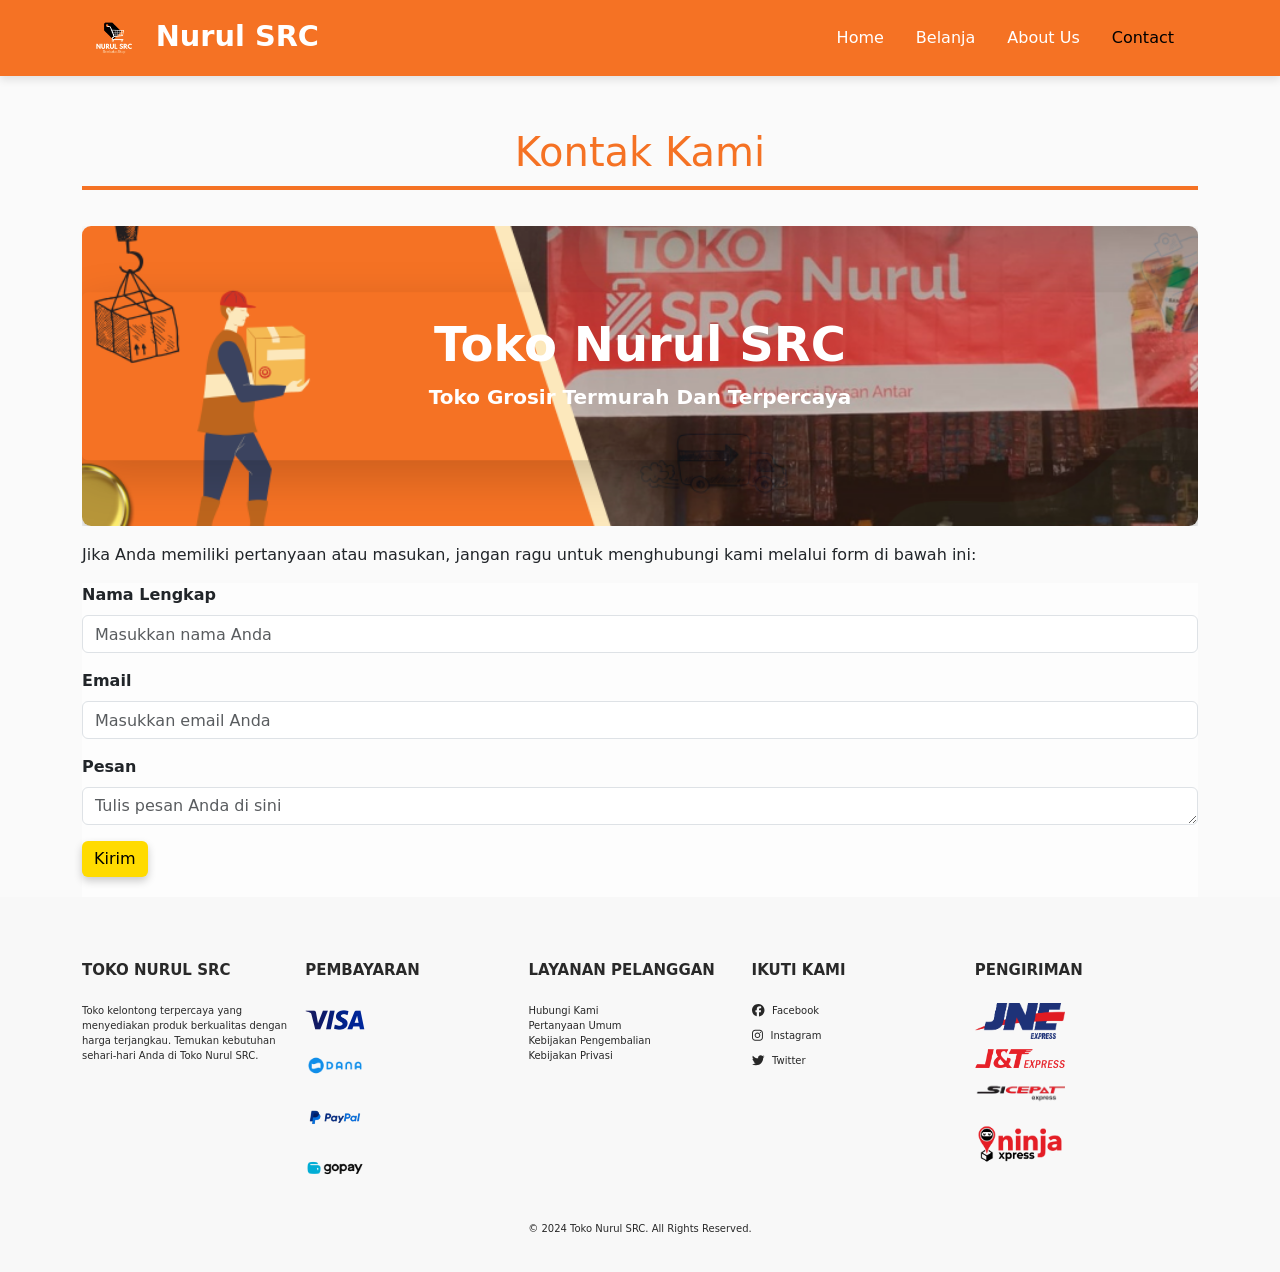
<file: Tugas_Project-main/contact.html>
<!DOCTYPE html>
<html lang="en">

<head>
    <meta charset="UTF-8">
    <meta name="viewport" content="width=device-width, initial-scale=1.0">
    <title>Contact Toko Nurul SRC</title>
    <link rel="icon" href="assets/items/logo.png" type="image/png">

    <link href="https://cdn.jsdelivr.net/npm/bootstrap@5.3.0/dist/css/bootstrap.min.css" rel="stylesheet">
    <link href="https://cdn.jsdelivr.net/npm/bootstrap-icons@1.10.5/font/bootstrap-icons.css" rel="stylesheet">
    <link rel="stylesheet" href="./assets/fontawesome-free-6.6.0-web/css/all.min.css">
    <link rel="stylesheet" href="./assets/css/style.css">
</head>

<body>
    <!-- Untuk membuat navbar toko nurul -->
    <header>
        <nav class="navbar navbar-expand-lg">
            <div class="container">
                <a class="navbar-brand" href="index.html">
                    <img src="assets/items/logo.png" alt="Logo Toko Nurul SRC" style="height: 50px;"> Nurul SRC
                </a>
                <button class="navbar-toggler" type="button" data-bs-toggle="collapse" data-bs-target="#navbarNav" aria-controls="navbarNav" aria-expanded="false" aria-label="Toggle navigation">
                        <span class="navbar-toggler-icon"></span>
                    </button>
                <div class="collapse navbar-collapse" id="navbarNav">
                    <ul class="navbar-nav ms-auto">
                        <li class="nav-item">
                            <a class="nav-link" href="index.html">Home</a>
                        </li>
                        <li class="nav-item">
                            <a class="nav-link" href="belanja.html">Belanja</a>
                        </li>
                        <li class="nav-item">
                            <a class="nav-link" href="about.html">About
                                    Us</a>
                        </li>
                        <li class="nav-item">
                            <a class="nav-link active" href="contact.html">Contact</a>
                        </li>
                    </ul>
                </div>
            </div>
        </nav>
    </header>

    <div class="container mt-5">
        <h1 class="text-center" style="box-shadow: 0 4px #f57224; color: #f57224; padding: 10px" ;>Kontak Kami</h1>
        <header class=" text-center position-relative " style="margin-top: 40px; margin-bottom: 17px; ">
            <div class="banner-wrapper position-relative overflow-hidden ">
                <div class="banner-wrapper position-relative overflow-hidden ">
                    <img src="assets/items/bannertoko.png " alt="Banner Toko " class="img-fluid w-100 banner-image " style="border-radius: 9px; ">
                </div>
                <div class="overlay position-absolute top-0 start-0 w-100 h-100 ">

                    <div class="container position-absolute top-50 start-50 translate-middle text-center text-white px-3 shadow-lg p-4 rounded ">
                        <h1 class="display-5 fw-bold ">Toko Nurul SRC
                        </h1>
                        <p class="lead mb-4 fw-bold ">Toko Grosir Termurah Dan Terpercaya
                        </p>
                    </div>
                </div>
            </div>
        </header>
        <p>Jika Anda memiliki pertanyaan atau masukan, jangan ragu untuk menghubungi kami melalui form di bawah ini:</p>

        <form style="background-color: #fdfdfd;">
            <div class="mb-3 ">
                <label for="name " class="form-label ">Nama Lengkap</label>
                <input type="text " class="form-control " id="name " placeholder="Masukkan nama Anda " required>
            </div>
            <div class="mb-3 ">
                <label for="email " class="form-label ">Email</label>
                <input type="email " class="form-control " id="email " placeholder="Masukkan email Anda " required>
            </div>
            <div class="mb-3 ">
                <label for="message " class="form-label ">Pesan</label>
                <textarea class="form-control " id="message " rows="4 " placeholder="Tulis pesan Anda di sini " required></textarea>
            </div>
            <button type="submit " class="btn btn-primary ">Kirim</button>
        </form>
    </div>

    <footer class="pt-5 pb-4 ">
        <div class="container ">
            <div class="col-md-3 col-lg-3 col-xl-3 mx-auto mt-3 ">
                <h5 class="text-uppercase mb-4 font-weight-bold ">Toko Nurul SRC
                </h5>
                <p>Toko kelontong terpercaya yang menyediakan produk berkualitas dengan harga terjangkau. Temukan kebutuhan sehari-hari Anda di Toko Nurul SRC.</p>
            </div>

            <div class="col-md-2 col-lg-2 col-xl-2 mx-auto mt-3 ">
                <h5 class="text-uppercase mb-4 font-weight-bold ">Pembayaran</h5>
                <ul class="list-unstyled ">
                    <li><img src="assets/items/visa.png " alt="Visa " width="60 "></li>
                    <li><img src="assets/items/dana.png " alt="Dana " width="60 "></li>
                    <li><img src="assets/items/pypal1.png " alt="Paypal " width="60 "></li>
                    <li><img src="assets/items/gopay.png " alt="Gopay " width="60 "></li>
                </ul>
            </div>

            <div class="col-md-3 col-lg-3 col-xl-3 mx-auto mt-3 ">
                <h5 class="text-uppercase mb-4 font-weight-bold ">Layanan Pelanggan
                </h5>
                <p><a href="contact.html " class style="text-decoration: none; color: #272727; ">Hubungi
                            Kami</a></p>
                <p><a href="# " class style="text-decoration: none; color: #272727; ">Pertanyaan
                            Umum</a></p>
                <p><a href="# " class style="text-decoration: none; color: #272727; ">Kebijakan
                            Pengembalian</a></p>
                <p><a href="# " class style="text-decoration: none; color: #272727; ">Kebijakan
                            Privasi</a></p>
            </div>

            <div class="col-md-2 col-lg-2 col-xl-2 mx-auto mt-3 ">
                <h5 class="text-uppercase mb-4 font-weight-bold ">Ikuti Kami
                </h5>
                <ul class="list-unstyled ">
                    <li><a href="# " class style="text-decoration: none; color: #272727; "><i
                                    class="fab fa-facebook fa-lg me-2 "></i>Facebook</a></li>
                    <li><a href="# " class style="text-decoration: none; color: #272727; "><i
                                    class="fab fa-instagram fa-lg me-2 "></i>Instagram</a></li>
                    <li><a href="# " class style="text-decoration: none; color: #272727; "><i
                                    class="fab fa-twitter fa-lg me-2 "></i>Twitter</a></li>
                </ul>
            </div>

            <div class="col-md-2 col-lg-2 col-xl-2 mx-auto mt-3 ">
                <h5 class="text-uppercase mb-4 font-weight-bold ">Pengiriman</h5>
                <ul class="list-unstyled ">
                    <li><img src="assets/items/jne.png " alt="JNE " width="90 "></li>
                    <li><img src="assets/items/jnt.png " alt="J&T " width="90 "></li>
                    <li><img src="assets/items/sicepat.png " alt="Sicepat " width="90 "></li>
                    <li><img src="assets/items/ninjaexpress.png " alt="NinjaExpress " width="90 "></li>
                </ul>
            </div>
        </div>

        <div class="row align-items-center " style="margin-bottom: 12px; ">
            <div class="col-md-12 col-lg-12 ">
                <p class="text-center mt-4 ">&copy; 2024 Toko Nurul SRC. All Rights Reserved.</p>
            </div>
        </div>
    </footer>
    <script src="https://cdn.jsdelivr.net/npm/bootstrap@5.3.0/dist/js/bootstrap.bundle.min.js "></script>
    <script src="./assets/fontawesome-free-6.6.0-web/js/all.min.js "></script>
</body>

</html>
</file>
<file: Tugas_Project-main/assets/css/style.css>
body {
    background-color: #fafafa;
    padding-top: 70px;
}

#cartList {
    position: absolute;
    top: 50px;
    right: 20px;
    width: 300px;
    background-color: white;
    border-radius: 4px;
    border: 1px solid #ddd;
    padding: 10px;
    z-index: 1000;
    display: none;
    /* Tampilkan ini hanya saat tombol keranjang di klik */
}


/* contact form  styles */

.contact-form {
    background-color: #ffffff;
    /* Warna latar belakang form */
    border-radius: 8px;
    /* Sudut membulat */
    padding: 30px;
    /* Padding di dalam form */
    box-shadow: 0 4px 8px rgba(0, 0, 0, 0.1);
    /* Bayangan */
}

.form-label {
    font-weight: bold;
    /* Membuat label lebih tebal */
}

button.btn-primary {
    background-color: #ffdb00;
    /* Warna tombol */
    border-color: #ffdb00;
    /* Warna batas tombol */
    margin-bottom: 20px;
}

@media (max-width: auto) {
    body {
        padding-top: 50px;
        /* Sesuaikan dengan tinggi navbar pada layar kecil */
    }
}


/* Gaya untuk Navbar */

.navbar {
    position: fixed;
    top: 0;
    width: 100%;
    z-index: 1021;
    background-color: #f57224;
    box-shadow: 0 4px 8px rgba(0, 0, 0, 0.1);
    padding: 0.5rem 1rem;
    /* Tambahkan sedikit padding */
}


/* Gaya untuk Logo */

.navbar-brand {
    font-size: 1.8rem;
    font-weight: bold;
    color: white;
    transition: color 0.3s ease;
}

.navbar-brand:hover {
    color: #ffd700;
}


/* Gaya untuk Link Navbar */

.navbar-nav .nav-link {
    color: white;
    font-size: 1rem;
    margin-right: 1rem;
    transition: color 0.3s ease, transform 0.2s ease;
    position: relative;
}


/* Efek Hover pada Link */

.navbar-nav .nav-link:hover {
    color: #ffd700;
    transform: scale(1.1);
}


/* Garis Bawah Animasi Hover */

.navbar-nav .nav-link::after {
    content: "";
    position: absolute;
    bottom: -4px;
    left: 0;
    width: 0;
    height: 2px;
    background-color: #ffd700;
    transition: width 0.3s;
}

.navbar-nav .nav-link:hover::after {
    width: 100%;
}


/* Tombol Toggler untuk Responsif */

.navbar-toggler {
    border: none;
    color: white;
    outline: none;
}

.navbar-toggler-icon {
    background-color: white;
    border-radius: 4px;
    padding: 4px;
}

.btn-keranjang {
    background-color: #ff5e00;
    border: 1;
    border-color: #ff7829;
    color: black;
    transition: background-color 0.3s ease, transform 0.2s ease;
}

.btn-keranjang:hover {
    background-color: #ffe033;
    transform: scale(1.05);
}


/* Tombol Login dan Sign Up */

.btn-login,
.btn-signup {
    font-size: 1rem;
    font-weight: bold;
    padding: 0.5rem 1rem;
    border-radius: 25px;
    transition: background-color 0.3s, transform 0.2s;
}

.btn-login {
    color: #f57224;
    background-color: white;
    border: 2px solid #f57224;
}

.btn-login:hover {
    background-color: #ffd700;
    color: #ffffff;
    transform: scale(1.05);
}

.btn-signup {
    color: white;
    background-color: #ffd700;
    border: 2px solid #ffd700;
}

.btn-signup:hover {
    background-color: white;
    color: #f57224;
    transform: scale(1.05);
}


/* Media Query untuk Tampilan Responsif */

@media (max-width: 768px) {
    .navbar-nav {
        flex-direction: column;
        text-align: center;
    }
    .navbar-nav .nav-link {
        margin-right: 0;
        padding: 0.5rem 1rem;
    }
    .btn-login,
    .btn-signup {
        width: 100%;
        /* Tombol full-width di layar kecil */
        margin-top: 0.5rem;
    }
    .navbar-collapse {
        text-align: center;
    }
}


/* batasan */

@keyframes fadeIn {
    0% {
        opacity: 0;
        transform: translateY(-20px);
    }
    100% {
        opacity: 1;
        transform: translateY(0);
    }
}

@keyframes bounceIn {
    0% {
        transform: scale(0.9);
    }
    60% {
        transform: scale(1.05);
    }
    100% {
        transform: scale(1);
    }
}


/* Styling banner */

.banner-image {
    object-fit: cover;
    height: 60vh;
}

.sticky-header {
    color: #f57224;
    font-family: "Times New Roman", Times, serif;
    position: sticky;
    top: 60px;
    /* Jarak dari atas, disesuaikan dengan tinggi navbar */
    z-index: 1020;
    /* Pastikan tetap di atas konten lain, lebih rendah dari navbar */
    background-color: #fafafa;
    /* Warna latar belakang untuk mencegah konten di belakang terlihat */
    padding: 10px;
    /* Tambahan padding jika diperlukan */
    box-shadow: 0 1px #f57224;
    /* Efek bayangan untuk memberikan kedalaman */
}

.underline {
    height: 2px;
    /* Tinggi garis */
    width: 100%;
    /* Lebar penuh agar responsif */
    max-width: 300px;
    /* Atur lebar maksimum jika diperlukan */
    margin: 10px auto;
    /* Mengatur margin untuk center */
    transition: width 0.3s;
    /* Animasi lebar */
    z-index: 1020;
    /* Agar garis berada di atas elemen lain */
}

.card {
    position: relative;
    overflow: hidden;
    border: 0;
    /* box-shadow: 0 0 8px rgba(0, 0, 0, 0.2); */
    /* Shadow replacing border */
    padding-bottom: 3px;
    /* Extra space for the Buy Now button */
}

.kategori .box .col {
    box-shadow: 0 0 4px rgba(0, 0, 0, 0.2);
    /* Shadow replacing border for category boxes */
}


/* Hover effect for category boxes without border */

.box>.row>.col:hover {
    cursor: pointer;
    background-color: #d3d3d33b;
}


/* Product image styling */

.card-img-top {
    height: 200px;
    object-fit: cover;
}


/* Button styling */

.btn-cart {
    display: inline-flex;
    align-items: center;
    justify-content: center;
    width: 40px;
    height: 40px;
    padding: 0;
    margin-left: 100px;
}


/* Gaya Umum untuk Tombol */


/* Efek Animasi */

@keyframes button-pulse {
    0% {
        transform: scale(1);
    }
    50% {
        transform: scale(1.05);
    }
    100% {
        transform: scale(1);
    }
}

.btn-login,
.btn-signup {
    animation: button-pulse 2s infinite;
    /* Animasi pulse */
}


/* Shopee-style button styling */

.btn-success {
    background-color: #f57224;
    border: none;
    transition: background-color 0.3s ease, transform 0.2s ease;
}

.btn-success:hover {
    background-color: #f88c3c;
    transform: scale(1.05);
}

.btn-primary {
    background-color: #ffdb00;
    border: none;
    color: black;
    box-shadow: 0 4px 8px rgba(0, 0, 0, 0.2);
    /* Shadow effect for button */
    transition: background-color 0.3s ease, transform 0.2s ease;
}

.btn-primary:hover {
    background-color: #ffe033;
    transform: scale(1.05);
}

.btn-cart i {
    font-size: 1.2rem;
}

.d-flex {
    display: flex;
    align-items: center;
    /* Menjaga agar elemen berada sejajar secara vertikal */
}

.form-control {
    margin-right: 10px;
    /* Menambah jarak antara input dan tombol keranjang */
    height: 38px;
    /* Menyesuaikan tinggi input agar sejajar dengan tombol */
}


/* Atur ukuran tombol keranjang agar konsisten dengan input */

.btn-cart {
    height: 38px;
    /* Pastikan tinggi tombol keranjang sama dengan input */
}


/* Banner image styling */

.banner-image {
    height: 200px;
    max-height: 300px;
    object-fit: cover;
    box-shadow: 0 4px 8px rgba(0, 0, 0, 0.2);
    /* Shadow for banner */
    transition: transform 0.3s ease;
}

.banner-image:hover {
    transform: scale(1.02);
}


/* Text truncation */

.card-text {
    overflow: hidden;
    display: -webkit-box;
    -webkit-line-clamp: 1;
    line-clamp: 1;
    -webkit-box-orient: vertical;
}


/* Service styling */

.service {
    background-color: #f8f9fa;
    border-radius: 8px;
}

.icon {
    color: #007bff;
}


/* Card shadow for service boxes */


/* .card.shadow {
    box-shadow: 2px 4px 5px 0px rgba(56, 56, 56, 0.5);
    -webkit-box-shadow: 2px 4px 5px 0px rgba(56, 56, 56, 0.5);
    -moz-box-shadow: 2px 4px 5px 0px rgba(56, 56, 56, 0.5);
} */


/* Responsive styling */

@media (max-width: 768px) {
    .kategori .col {
        width: 50%;
        padding: 0.5rem;
    }
    .row.align-items-start .col-2 {
        flex: 1 0 100%;
        max-width: 100%;
        margin-bottom: 1rem;
    }
}

@media (max-width: 576px) {
    .row.align-items-start .col-2 {
        flex: 1 0 50%;
        max-width: 50%;
    }
}

.banner-wrapper {
    height: 300px;
    max-height: 400px;
}

.banner-image {
    height: 100%;
    object-fit: cover;
    transition: transform 0.4s ease;
}

.banner-wrapper:hover .banner-image {
    transform: scale(1.05);
}


/* Styling untuk overlay gelap */

.overlay {
    z-index: 1;
}


/* Styling untuk konten teks */

header .container {
    z-index: 2;
}


/* Responsivitas untuk perangkat kecil */

@media (max-width: 768px) {
    .banner-wrapper {
        height: 200px;
    }
    header .container {
        padding: 1rem;
    }
    .display-5 {
        font-size: 1.8rem;
    }
    .lead {
        font-size: 1rem;
    }
}

@media (max-width: 576px) {
    .banner-wrapper {
        height: 180px;
    }
    .display-5 {
        font-size: 1.5rem;
    }
    .lead {
        font-size: 0.9rem;
    }
}

.search-bar input[type="text"] {
    border-radius: 20px;
    padding: 0.5rem 1rem;
    margin-bottom: 20px;
}

.search-bar button {
    border-radius: 20px;
    font-weight: bold;
    margin-bottom: 20px;
}


/* Styling untuk Card Produk */

.card {
    transition: transform 0.3s ease;
}

.card:hover {
    transform: scale(1.05);
}

.card .card-title {
    font-size: 1rem;
    font-weight: 700;
}

.card-title {
    display: -webkit-box;
    -webkit-box-orient: vertical;
    overflow: hidden;
    -webkit-line-clamp: 1;
    /* Batasi hingga 2 baris */
    line-clamp: 2;
    /* Untuk dukungan di luar Webkit */
    text-overflow: ellipsis;
    /* Menambahkan elipsis (...) */
}


/* Responsif untuk Perangkat Kecil */

@media (max-width: 768px) {
    .search-bar {
        flex-direction: column;
        width: 100%;
    }
    .search-bar input[type="text"],
    .search-bar button {
        width: 100%;
        margin-bottom: 0.5rem;
    }
}


/* Footer styling */

footer {
    background-color: #f8f8f8;
    /* Warna latar belakang footer */
    padding: 1.5rem 0;
    /* Padding atas dan bawah */
    font-size: 10px;
    /* Ukuran font */
    color: #292929;
    /* Warna teks */
}

footer p {
    margin: 0;
    /* Menghilangkan margin untuk paragraf */
}

footer h5 {
    font-weight: bold;
    /* Bold untuk judul di footer */
    font-size: 15px;
}

footer .container {
    display: flex;
    /* Menggunakan flexbox untuk mengatur kolom */
    flex-wrap: wrap;
    /* Mengizinkan kolom untuk membungkus */
    justify-content: space-between;
    /* Menjaga jarak antar kolom */
}

footer .col-md-3,
footer .col-md-2 {
    flex: 1;
    /* Setiap kolom akan mengambil ruang yang sama */
    min-width: 200px;
    /* Minimal lebar kolom untuk menjaga tata letak */
    margin: 0 10px;
    /* Margin horizontal antar kolom */
}

footer .list-unstyled {
    padding: 0;
    /* Menghilangkan padding */
    margin: 0;
    /* Menghilangkan margin */
    list-style: none;
    /* Menghilangkan bullet point */
}

footer .list-unstyled li {
    margin-bottom: 10px;
    /* Spasi antar item di list */
}

@media (max-width: 768px) {
    footer .container {
        flex-direction: column;
        /* Menumpuk konten pada perangkat kecil */
        text-align: center;
        /* Meratakan teks di tengah */
    }
    footer .col-md-3,
    footer .col-md-2 {
        margin-bottom: 1.5rem;
        /* Spasi antar kolom */
        min-width: 100%;
        /* Kolom penuh pada perangkat kecil */
    }
}
</file>
